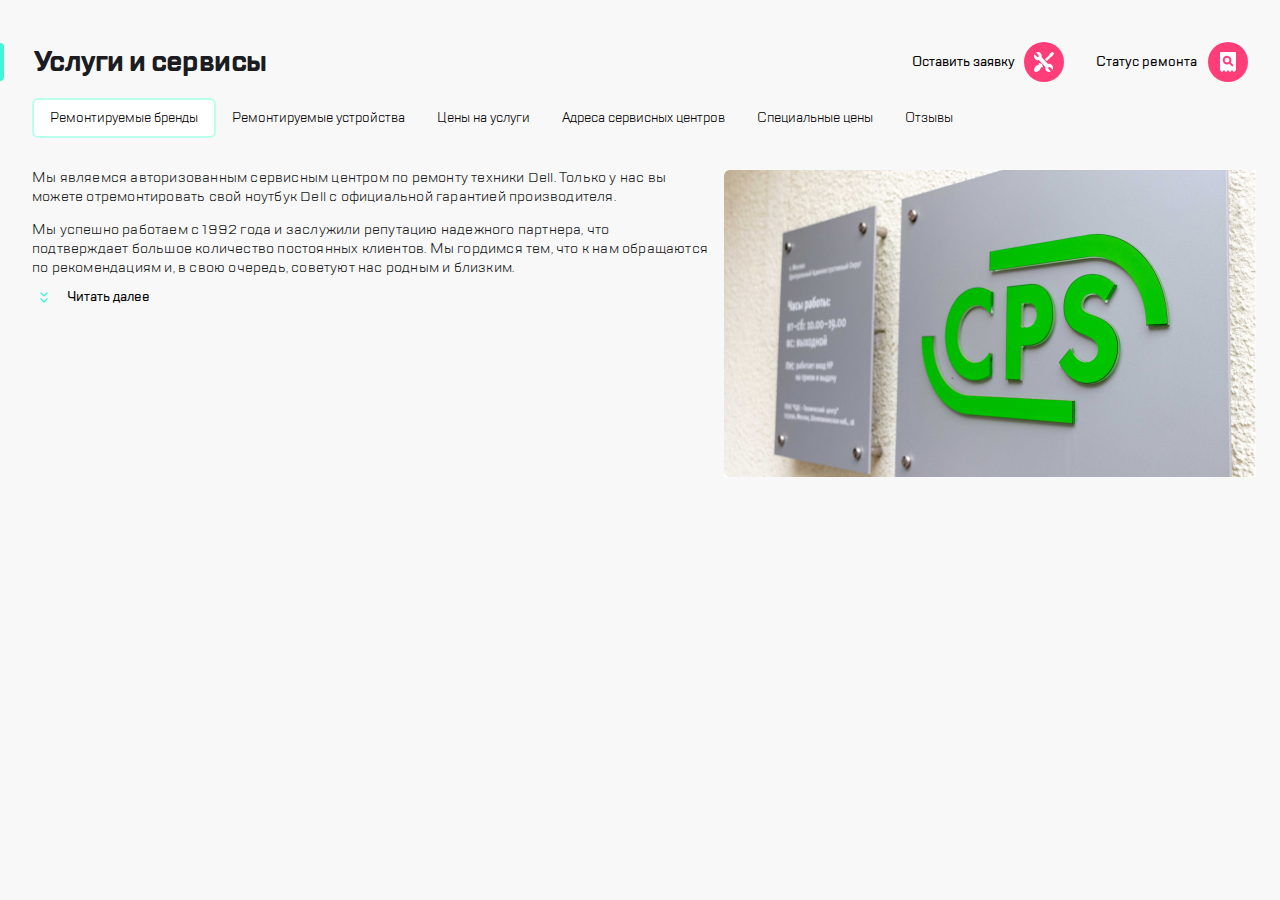
<file: index.html>
<!DOCTYPE html>
<html lang="en">
<head>
  <meta charset="UTF-8">
  <meta http-equiv="X-UA-Compatible" content="IE=edge">
  <meta name="viewport" content="width=device-width, initial-scale=1.0">
  <link rel="stylesheet" href="style/styles.css">
  <link rel="stylesheet" href="assets/fonts:TTLakes/stylesheet.css">
  <title>Document</title>
</head>
<body>
  <header class="header">
    <div class="header__menu">
      <button class="header__menu-button button"></button>
      <img src="assets/img/Group.svg" alt="logo" class="header__logo">
    </div>
    <div class="header__sections">
      <ul class="header__actions">
        <li class="header__action"><button class="button button__call"></button></li>
        <li class="header__action"><button class="button button__chat"></button></li>
        <li class="header__action"><button class="button button__profile"></button></li>
      </ul>
      <ul class="header__operations">
        <li class="header__operation"><button class="button button__repair"></button></li>
        <li class="header__operation"><button class="button button__check-status"></button></li>
      </ul>
    </div>
  </header>
  <main>
    <section class="service">
      <div class="service__caption-items">
        <h1 class="service__caption">Услуги и сервисы</h1>
        <div class="service__operations">
          <button class="service__operation button button__repair">
          </button>
          <button class="service__operation button button__check-status">
          </button>
        </div>
      </div>
      <nav class="service__navigation navigation">
        <ul class="navigation__items">
          <li class="navigation__item navigation__item--active"><button class="button button__nav">Ремонтируемые бренды</button></li>
          <li class="navigation__item"><button class="button button__nav">Ремонтируемые устройства</button></li>
          <li class="navigation__item"><button class="button button__nav">Цены на услуги</button></li>
          <li class="navigation__item"><button class="button button__nav">Адреса сервисных центров</button></li>
          <li class="navigation__item"><button class="button button__nav">Специальные цены</button></li>
          <li class="navigation__item"><button class="button button__nav">Отзывы</button></li>
        </ul>
      </nav>
      <div class="service__deskription">
        <div class="service__description-items">
          <div class="service__deskription-text">
            <p class="service__deskription-p">Мы являемся авторизованным сервисным центром по ремонту техники Dell. Только у нас вы можете отремонтировать свой ноутбук Dell с официальной гарантией производителя.</p>
            <p class="service__deskription-p">Мы успешно работаем с 1992 года и заслужили репутацию надежного партнера<span class="service__deskription-p">, что подтверждает большое количество постоянных клиентов. Мы гордимся тем, что к нам обращаются по рекомендациям и, в свою очередь, советуют нас родным и близким.</span></p>
          </div>
        <button class="service__button button">
          Читать далее
        </button>
        </div>
        <div class="service__image">
          <picture>
            <source media="(max-width: 767px)" srcset="assets/img/Picture.jpg">
            <source media="(max-width: 1119px)" srcset="assets/img/Picture_mid.jpg">
            <source media="(min-width: 1120px)" srcset="assets/img/Picture_big.jpg">
            <img src="img/Picture.jpg" alt="">
          </picture>
        </div>
      </div>
      
    </section>
  </main>
</body>
</html>
</file>
<file: style/styles.css>
html {
  font-family: 'TT Lakes', sans-serif;
  font-size: 16px;
}

body {
  margin: 0;
  padding: 0;
  background-color: #F8F8F8;
}

.header{
  min-height: 5.5rem;
  background-color: #fff;
  display: flex;
  justify-content: space-between;
  border-bottom: 1px solid #D9FFF5;
  box-sizing: border-box;
}

.header__menu{
  margin-left: 1rem;
}

.header__menu-button{
  margin-right: 1rem;
  position: relative;
}

.header__menu-button::before{
  content: url(../assets/img/ic/icon-burger.svg);
  display: inline-block;
  vertical-align: middle;
  transform: translate(0, 15%);
  overflow: hidden;
  transition-duration: 600ms;
  transition-property: all;
  transition-timing-function: linear;
}

.header__menu-button:hover::before{
  transform:scale(0.9) translateY(-10%) rotate(-180deg);
}

.button__call{
  background: url(../assets/img/ic/call-icon.svg) no-repeat 50% 50%;
}

.button__chat{
  background: url(../assets/img/ic/chat-icon.svg) no-repeat 50% 50%;
}

.button__profile{
  background: url(../assets/img/ic/profile-icon.svg) no-repeat 50% 50%;
}

.button__repair{
  background: url(../assets/img/ic/repair.svg) no-repeat 50% 50%;
}

.button__check-status{
  background: url(../assets/img/ic/check-status.svg) no-repeat 50% 50%;
}

.button__call,
.button__chat,
.button__profile,
.button__repair,
.button__check-status{
  transition-duration: 500ms;
  transition-property: all;
  transition-timing-function: linear;
}

.button__call:hover,
.button__profile:hover,
.button__chat:hover,
.sidebar__search:hover,
.button__repair:hover,
.button__check-status:hover{
  transform: rotate(10deg) scale(1.1);
  filter: saturate(120%);
}

.header__actions,.header__sections, .header__operations, .header__menu{
  display: flex;
  align-items: center;
  padding-left: 0;
}

.header__actions{
  display: none;
}

.header__action, .header__operation{
  list-style-type: none;
  margin-right: 1rem;
}

.header__operations::before{
  content: url(../assets/img/divider.svg);
  margin: .25rem 1.25rem 0 .25rem;
}

/* main */
.header .button,
.service__operation{
  width: 40px;
  height: 40px;
  border-radius: 50%;
}

.button{
  font-family: 'TT Lakes';
  margin-left: 0;
  padding: 0;
  border: none;
  background-color: inherit;
  background-color: #FF3E79;
}

.button__nav{
  white-space: nowrap;
  display: flex;
  background-color: inherit;
}

.button__nav:hover{
  color: #7E7E82;
}

.service__caption{
  color: #1B1C21;
  font-weight: bold;
  font-size: 1.75rem;
  line-height: 40px;
  letter-spacing: -0.6px;
}

.service__caption::before{
  content: '';
  border-right: 4px solid #41F6D7;
  height: 2.5rem;
  border-radius: 0 .25rem .25rem 0;
  margin-right: 0.75rem;
}

.service__operations{
  display: none;
}

.service__operation{
  align-items: center;
  margin-right: 2rem;
}

.service__operations .button__repair:after{
  content: "Оставить заявку";
  display: inline-block;
  font-weight: 500;
  white-space: nowrap;
  transform: translateX(-7rem);
  
}

.service__operations .button__check-status:after{
  content: "Статус ремонта";
  display: inline-block;
  font-weight: 500;
  white-space: nowrap;
  transform: translateX(-7rem);
}

.navigation__items{
  display: flex;
  overflow: scroll;
  margin-left: 1rem;
  padding-left: 0;
}

.navigation__item{
  display: flex;
  align-items: center;
  justify-content: center;
  padding: 0 1rem;
  height: 2.5rem;
  text-decoration: none;
}

.navigation__item--active{
  box-sizing: border-box;
  padding: .5rem 1rem;
  background-color: #FFFFFF;
  border: 2px solid #B8FFEC;
  border-radius: 6px;
}

.navigation__item--active .button__nav:hover{
  color: #1B1C21;
}

.service__deskription{
  margin-top: 1.5rem;
}

.service__deskription-text{
  font-size: .875rem;
  margin: auto 1rem;
  letter-spacing: 0.2px;
  color: #1B1C21;
}

.service__deskription-p:nth-child(2),
.service__deskription-p:last-child{
  display: none;
}

.service__button{
  font-weight: 500;
  margin-left: 1rem;
  background-color:inherit;
}

.service__button::before{
  content: url(../assets/img/ic/expand.svg);
  display: inline-block;
  transform: translateY(0.5rem);
  margin-right: 0.5rem;
}

.service__button:hover:before{
  animation-name: button_jumping;
  animation-duration: 1.2s;
  animation-fill-mode: backwards;
  animation-iteration-count: infinite;
  animation-timing-function: linear;
}

.service__image{
  margin-top: 1rem;
}

@media (min-width: 768px){
  .header__menu{
    margin-left: 1.5rem;
  }

  .header__menu::before{
    content: url(../assets/img/divider.svg);
    order: 1;
    margin: .25rem 1.25rem 0 .25rem;
  }

  .header__logo{
    order: 2;
  }

  .header__sections{
    margin-right: .5rem;
  }
  
  .header__actions{
    display: flex;
    justify-content: flex-end;
  }

  .service__caption{
    margin-bottom: 1.5rem;
  }

  .service__caption::before{
    margin-right: 1.25rem;
  }

  .navigation__items{
    margin-left: 1.5rem;
  }

  .service__navigation{
    margin-top: .5rem;
  }

  .service__deskription{
    margin-top: 0.5rem;
    margin-left: 1rem;
    display: flex;
    justify-content: space-between;
  }
  
  .service__deskription-text{
    min-width: 19.5rem;
  }

  .service__deskription-p:nth-child(2){
    display: block;
  }

  .service__image{
    margin-right: 1.5rem;
  }
}

@media (min-width: 1120px){
  .header{
    display: none;
  }

  .service__caption-items{
    display: flex;
    justify-content: space-between;
    margin-top: 2.625rem;
  }
  
  .service__caption{
    margin-top: 0;
    margin-bottom: 0;
  }

  .service__caption::before{
    margin-right: 1.875rem;
  }

  .service__operations{
    display: flex;
  }

  .service__operation:first-child{
    margin-right: 9rem;
  }

  .button__repair:hover,
  .button__check-status:hover{
    transform: scale(1.1);
    filter: saturate(120%);
  }

  .button__text{
    display: block;
  }

  .navigation__items{
    overflow:hidden;
    flex-wrap: wrap;
    margin-left: 2rem;
  }

  .service__deskription-p:last-child{
    display: inline;
  }

  .service__deskription-items{
    margin: 0 2rem;
  }

  .service__deskription-text{
    max-width: auto;
  }
}

/* sidebar */

.sidebar{
  width: 320px;
  box-sizing: border-box;
  background-color:white;
  box-shadow: -2px 0px 4px rgba(69, 79, 126, 0.02), 16px 0px 52px rgba(14, 24, 80, 0.2);
}

.sidebar__header{
  display: flex;
  justify-content: space-between;
  padding: 1.5rem;
}

.sidebar .button{
  background-color: #FF3E79;
  width: 2.5rem;
  height: 2.5rem;
  border-radius: 50%;
}

.sidebar__menu{
  background-image: url(../assets/img/ic/close-burger.svg);
  background-repeat: no-repeat;
  background-position: 50% 50%;
  transition-duration: 400ms;
  transition-property: all;
  transition-timing-function: linear;
}

.sidebar__menu:hover{
  background-image: url(../assets/img/ic/burger.svg);
}

.sidebar__menu::after{
  content: url(../assets/img/Group.svg);
  display: block;
  transform: translate(56px, -5px);
}

.sidebar__search{
  background-image: url(../assets/img/ic/search-icon.svg);
  background-repeat: no-repeat;
  background-position: 50% 50%;
  transition-duration: 500ms;
  transition-property: all;
  transition-timing-function: linear;
}

.sidebar__navigatoin-list{
  margin-top: 1.875rem;
  padding: 0;
  list-style: none;
}

.sidebar__navigation-item{
  position: relative;
  padding-left: 1.5rem;
  margin-bottom: 2rem;
}

.sidebar__navigation-item--active::before{
  position: absolute;
  content: url(../assets/img/highlight.svg);
  height: 2rem;
  left:0;
  transform: translateY(-30%);
}

.sidebar__navigation-item--active .sidebar__navigation-link{
  color: #7E7E82;
}

.sidebar__navigation-link{
  text-decoration: none;
  color: #1B1C21;
  line-height: 1.5rem;
}

.sidebar__navigation-link:hover{
  color: #7E7E82;;
}

.sidebar__actions{
  list-style: none;
  display: flex;
  padding-top: 14.75rem;
  padding-left: 1.5rem;
}

.sidebar__action{
  margin-right: 1rem;
}

.sidebar__contacts{
  margin-left: 1.5rem;
  list-style: none;
  padding-left: 0;
}

.contact-email,
.contact-tel{
  display: inline-block;
  text-decoration: none;
  margin-bottom: 0.75rem;
  color: #1B1C21;
}

.contact-tel{
  font-size: 1.5rem;
  font-weight: 700;
  margin-bottom: 0;
}

.contact-email:hover,
.contact-tel:hover{
  color: blue;
}

.sidebar__lang-list{
  list-style: none;
  margin-top: 2.5rem;
  padding: 0 0 2.5rem 1.5rem;
  display: flex;
}

.sidebar__lang-item{
  margin-right: 0.5rem;
}

.sidebar__lang-link{
  text-decoration: none;
  color: #1B1C21;
}

.sidebar__lang-link:hover{
  color: #7E7E82;
}

.sidebar__lang-link--active{
  color: #7E7E82;
}

/* animations */

@keyframes button_jumping{
  50%{
    transform: translateY(-2px);
  }
  /* 100%{
    transform: translateY(0);
  } */
}
</file>
<file: assets/fonts:TTLakes/stylesheet.css>
@font-face {
    font-family: 'TT Lakes';
    src: url('TTLakes-Italic.eot');
    src: local('TT Lakes Italic'), local('TTLakes-Italic'),
        url('TTLakes-Italic.eot?#iefix') format('embedded-opentype'),
        url('TTLakes-Italic.woff') format('woff'),
        url('TTLakes-Italic.ttf') format('truetype');
    font-weight: normal;
    font-style: italic;
}

@font-face {
    font-family: 'TT Lakes Condensed';
    src: url('TTLakesCondensed-ExtraLight.eot');
    src: local('TT Lakes Condensed ExtraLight'), local('TTLakesCondensed-ExtraLight'),
        url('TTLakesCondensed-ExtraLight.eot?#iefix') format('embedded-opentype'),
        url('TTLakesCondensed-ExtraLight.woff') format('woff'),
        url('TTLakesCondensed-ExtraLight.ttf') format('truetype');
    font-weight: 200;
    font-style: normal;
}

@font-face {
    font-family: 'TT Lakes Compressed';
    src: url('TTLakesCompressed-Regular.eot');
    src: local('TT Lakes Compressed Regular'), local('TTLakesCompressed-Regular'),
        url('TTLakesCompressed-Regular.eot?#iefix') format('embedded-opentype'),
        url('TTLakesCompressed-Regular.woff') format('woff'),
        url('TTLakesCompressed-Regular.ttf') format('truetype');
    font-weight: normal;
    font-style: normal;
}

@font-face {
    font-family: 'TT Lakes Compressed';
    src: url('TTLakesCompressed-ThinItalic.eot');
    src: local('TT Lakes Compressed Thin Italic'), local('TTLakesCompressed-ThinItalic'),
        url('TTLakesCompressed-ThinItalic.eot?#iefix') format('embedded-opentype'),
        url('TTLakesCompressed-ThinItalic.woff') format('woff'),
        url('TTLakesCompressed-ThinItalic.ttf') format('truetype');
    font-weight: 100;
    font-style: italic;
}

@font-face {
    font-family: 'TT Lakes Condensed';
    src: url('TTLakesCondensed-Medium.eot');
    src: local('TT Lakes Condensed Medium'), local('TTLakesCondensed-Medium'),
        url('TTLakesCondensed-Medium.eot?#iefix') format('embedded-opentype'),
        url('TTLakesCondensed-Medium.woff') format('woff'),
        url('TTLakesCondensed-Medium.ttf') format('truetype');
    font-weight: 500;
    font-style: normal;
}

@font-face {
    font-family: 'TT Lakes Compressed';
    src: url('TTLakesCompressed-ExtraBoldItalic.eot');
    src: local('TT Lakes Compressed ExtraBold Italic'), local('TTLakesCompressed-ExtraBoldItalic'),
        url('TTLakesCompressed-ExtraBoldItalic.eot?#iefix') format('embedded-opentype'),
        url('TTLakesCompressed-ExtraBoldItalic.woff') format('woff'),
        url('TTLakesCompressed-ExtraBoldItalic.ttf') format('truetype');
    font-weight: 800;
    font-style: italic;
}

@font-face {
    font-family: 'TT Lakes';
    src: url('TTLakes-ExtraLightItalic.eot');
    src: local('TT Lakes ExtraLight Italic'), local('TTLakes-ExtraLightItalic'),
        url('TTLakes-ExtraLightItalic.eot?#iefix') format('embedded-opentype'),
        url('TTLakes-ExtraLightItalic.woff') format('woff'),
        url('TTLakes-ExtraLightItalic.ttf') format('truetype');
    font-weight: 200;
    font-style: italic;
}

@font-face {
    font-family: 'TT Lakes';
    src: url('TTLakes-LightItalic.eot');
    src: local('TT Lakes Light Italic'), local('TTLakes-LightItalic'),
        url('TTLakes-LightItalic.eot?#iefix') format('embedded-opentype'),
        url('TTLakes-LightItalic.woff') format('woff'),
        url('TTLakes-LightItalic.ttf') format('truetype');
    font-weight: 300;
    font-style: italic;
}

@font-face {
    font-family: 'TT Lakes';
    src: url('TTLakes-Thin.eot');
    src: local('TT Lakes Thin'), local('TTLakes-Thin'),
        url('TTLakes-Thin.eot?#iefix') format('embedded-opentype'),
        url('TTLakes-Thin.woff') format('woff'),
        url('TTLakes-Thin.ttf') format('truetype');
    font-weight: 100;
    font-style: normal;
}

@font-face {
    font-family: 'TT Lakes';
    src: url('TTLakes-DemiBoldItalic.eot');
    src: local('TT Lakes DemiBold Italic'), local('TTLakes-DemiBoldItalic'),
        url('TTLakes-DemiBoldItalic.eot?#iefix') format('embedded-opentype'),
        url('TTLakes-DemiBoldItalic.woff') format('woff'),
        url('TTLakes-DemiBoldItalic.ttf') format('truetype');
    font-weight: 600;
    font-style: italic;
}

@font-face {
    font-family: 'TT Lakes Condensed';
    src: url('TTLakesCondensed-Black.eot');
    src: local('TT Lakes Condensed Black'), local('TTLakesCondensed-Black'),
        url('TTLakesCondensed-Black.eot?#iefix') format('embedded-opentype'),
        url('TTLakesCondensed-Black.woff') format('woff'),
        url('TTLakesCondensed-Black.ttf') format('truetype');
    font-weight: 900;
    font-style: normal;
}

@font-face {
    font-family: 'TT Lakes Condensed';
    src: url('TTLakesCondensed-LightItalic.eot');
    src: local('TT Lakes Condensed Light Italic'), local('TTLakesCondensed-LightItalic'),
        url('TTLakesCondensed-LightItalic.eot?#iefix') format('embedded-opentype'),
        url('TTLakesCondensed-LightItalic.woff') format('woff'),
        url('TTLakesCondensed-LightItalic.ttf') format('truetype');
    font-weight: 300;
    font-style: italic;
}

@font-face {
    font-family: 'TT Lakes Condensed';
    src: url('TTLakesCondensed-DemiBold.eot');
    src: local('TT Lakes Condensed DemiBold'), local('TTLakesCondensed-DemiBold'),
        url('TTLakesCondensed-DemiBold.eot?#iefix') format('embedded-opentype'),
        url('TTLakesCondensed-DemiBold.woff') format('woff'),
        url('TTLakesCondensed-DemiBold.ttf') format('truetype');
    font-weight: 600;
    font-style: normal;
}

@font-face {
    font-family: 'TT Lakes Compressed';
    src: url('TTLakesCompressed-ExtraBold.eot');
    src: local('TT Lakes Compressed ExtraBold'), local('TTLakesCompressed-ExtraBold'),
        url('TTLakesCompressed-ExtraBold.eot?#iefix') format('embedded-opentype'),
        url('TTLakesCompressed-ExtraBold.woff') format('woff'),
        url('TTLakesCompressed-ExtraBold.ttf') format('truetype');
    font-weight: 800;
    font-style: normal;
}

@font-face {
    font-family: 'TT Lakes';
    src: url('TTLakes-ExtraBoldItalic.eot');
    src: local('TT Lakes ExtraBold Italic'), local('TTLakes-ExtraBoldItalic'),
        url('TTLakes-ExtraBoldItalic.eot?#iefix') format('embedded-opentype'),
        url('TTLakes-ExtraBoldItalic.woff') format('woff'),
        url('TTLakes-ExtraBoldItalic.ttf') format('truetype');
    font-weight: 800;
    font-style: italic;
}

@font-face {
    font-family: 'TT Lakes';
    src: url('TTLakes-ExtraLight.eot');
    src: local('TT Lakes ExtraLight'), local('TTLakes-ExtraLight'),
        url('TTLakes-ExtraLight.eot?#iefix') format('embedded-opentype'),
        url('TTLakes-ExtraLight.woff') format('woff'),
        url('TTLakes-ExtraLight.ttf') format('truetype');
    font-weight: 200;
    font-style: normal;
}

@font-face {
    font-family: 'TT Lakes Condensed';
    src: url('TTLakesCondensed-Bold.eot');
    src: local('TT Lakes Condensed Bold'), local('TTLakesCondensed-Bold'),
        url('TTLakesCondensed-Bold.eot?#iefix') format('embedded-opentype'),
        url('TTLakesCondensed-Bold.woff') format('woff'),
        url('TTLakesCondensed-Bold.ttf') format('truetype');
    font-weight: bold;
    font-style: normal;
}

@font-face {
    font-family: 'TT Lakes Condensed';
    src: url('TTLakesCondensed-ThinItalic.eot');
    src: local('TT Lakes Condensed Thin Italic'), local('TTLakesCondensed-ThinItalic'),
        url('TTLakesCondensed-ThinItalic.eot?#iefix') format('embedded-opentype'),
        url('TTLakesCondensed-ThinItalic.woff') format('woff'),
        url('TTLakesCondensed-ThinItalic.ttf') format('truetype');
    font-weight: 100;
    font-style: italic;
}

@font-face {
    font-family: 'TT Lakes Condensed';
    src: url('TTLakesCondensed-ExtraBoldItalic.eot');
    src: local('TT Lakes Condensed ExtraBold Italic'), local('TTLakesCondensed-ExtraBoldItalic'),
        url('TTLakesCondensed-ExtraBoldItalic.eot?#iefix') format('embedded-opentype'),
        url('TTLakesCondensed-ExtraBoldItalic.woff') format('woff'),
        url('TTLakesCondensed-ExtraBoldItalic.ttf') format('truetype');
    font-weight: 800;
    font-style: italic;
}

@font-face {
    font-family: 'TT Lakes Compressed';
    src: url('TTLakesCompressed-Medium.eot');
    src: local('TT Lakes Compressed Medium'), local('TTLakesCompressed-Medium'),
        url('TTLakesCompressed-Medium.eot?#iefix') format('embedded-opentype'),
        url('TTLakesCompressed-Medium.woff') format('woff'),
        url('TTLakesCompressed-Medium.ttf') format('truetype');
    font-weight: 500;
    font-style: normal;
}

@font-face {
    font-family: 'TT Lakes Condensed';
    src: url('TTLakesCondensed-Thin.eot');
    src: local('TT Lakes Condensed Thin'), local('TTLakesCondensed-Thin'),
        url('TTLakesCondensed-Thin.eot?#iefix') format('embedded-opentype'),
        url('TTLakesCondensed-Thin.woff') format('woff'),
        url('TTLakesCondensed-Thin.ttf') format('truetype');
    font-weight: 100;
    font-style: normal;
}

@font-face {
    font-family: 'TT Lakes Compressed';
    src: url('TTLakesCompressed-Italic.eot');
    src: local('TT Lakes Compressed Italic'), local('TTLakesCompressed-Italic'),
        url('TTLakesCompressed-Italic.eot?#iefix') format('embedded-opentype'),
        url('TTLakesCompressed-Italic.woff') format('woff'),
        url('TTLakesCompressed-Italic.ttf') format('truetype');
    font-weight: normal;
    font-style: italic;
}

@font-face {
    font-family: 'TT Lakes Compressed';
    src: url('TTLakesCompressed-Light.eot');
    src: local('TT Lakes Compressed Light'), local('TTLakesCompressed-Light'),
        url('TTLakesCompressed-Light.eot?#iefix') format('embedded-opentype'),
        url('TTLakesCompressed-Light.woff') format('woff'),
        url('TTLakesCompressed-Light.ttf') format('truetype');
    font-weight: 300;
    font-style: normal;
}

@font-face {
    font-family: 'TT Lakes Compressed';
    src: url('TTLakesCompressed-LightItalic.eot');
    src: local('TT Lakes Compressed Light Italic'), local('TTLakesCompressed-LightItalic'),
        url('TTLakesCompressed-LightItalic.eot?#iefix') format('embedded-opentype'),
        url('TTLakesCompressed-LightItalic.woff') format('woff'),
        url('TTLakesCompressed-LightItalic.ttf') format('truetype');
    font-weight: 300;
    font-style: italic;
}

@font-face {
    font-family: 'TT Lakes Condensed';
    src: url('TTLakesCondensed-Regular.eot');
    src: local('TT Lakes Condensed Regular'), local('TTLakesCondensed-Regular'),
        url('TTLakesCondensed-Regular.eot?#iefix') format('embedded-opentype'),
        url('TTLakesCondensed-Regular.woff') format('woff'),
        url('TTLakesCondensed-Regular.ttf') format('truetype');
    font-weight: normal;
    font-style: normal;
}

@font-face {
    font-family: 'TT Lakes Condensed';
    src: url('TTLakesCondensed-Light.eot');
    src: local('TT Lakes Condensed Light'), local('TTLakesCondensed-Light'),
        url('TTLakesCondensed-Light.eot?#iefix') format('embedded-opentype'),
        url('TTLakesCondensed-Light.woff') format('woff'),
        url('TTLakesCondensed-Light.ttf') format('truetype');
    font-weight: 300;
    font-style: normal;
}

@font-face {
    font-family: 'TT Lakes';
    src: url('TTLakes-Bold.eot');
    src: local('TT Lakes Bold'), local('TTLakes-Bold'),
        url('TTLakes-Bold.eot?#iefix') format('embedded-opentype'),
        url('TTLakes-Bold.woff') format('woff'),
        url('TTLakes-Bold.ttf') format('truetype');
    font-weight: bold;
    font-style: normal;
}

@font-face {
    font-family: 'TT Lakes';
    src: url('TTLakes-DemiBold.eot');
    src: local('TT Lakes DemiBold'), local('TTLakes-DemiBold'),
        url('TTLakes-DemiBold.eot?#iefix') format('embedded-opentype'),
        url('TTLakes-DemiBold.woff') format('woff'),
        url('TTLakes-DemiBold.ttf') format('truetype');
    font-weight: 600;
    font-style: normal;
}

@font-face {
    font-family: 'TT Lakes Compressed';
    src: url('TTLakesCompressed-Thin.eot');
    src: local('TT Lakes Compressed Thin'), local('TTLakesCompressed-Thin'),
        url('TTLakesCompressed-Thin.eot?#iefix') format('embedded-opentype'),
        url('TTLakesCompressed-Thin.woff') format('woff'),
        url('TTLakesCompressed-Thin.ttf') format('truetype');
    font-weight: 100;
    font-style: normal;
}

@font-face {
    font-family: 'TT Lakes';
    src: url('TTLakes-Black.eot');
    src: local('TT Lakes Black'), local('TTLakes-Black'),
        url('TTLakes-Black.eot?#iefix') format('embedded-opentype'),
        url('TTLakes-Black.woff') format('woff'),
        url('TTLakes-Black.ttf') format('truetype');
    font-weight: 900;
    font-style: normal;
}

@font-face {
    font-family: 'TT Lakes';
    src: url('TTLakes-MediumItalic.eot');
    src: local('TT Lakes Medium Italic'), local('TTLakes-MediumItalic'),
        url('TTLakes-MediumItalic.eot?#iefix') format('embedded-opentype'),
        url('TTLakes-MediumItalic.woff') format('woff'),
        url('TTLakes-MediumItalic.ttf') format('truetype');
    font-weight: 500;
    font-style: italic;
}

@font-face {
    font-family: 'TT Lakes Condensed';
    src: url('TTLakesCondensed-ExtraBold.eot');
    src: local('TT Lakes Condensed ExtraBold'), local('TTLakesCondensed-ExtraBold'),
        url('TTLakesCondensed-ExtraBold.eot?#iefix') format('embedded-opentype'),
        url('TTLakesCondensed-ExtraBold.woff') format('woff'),
        url('TTLakesCondensed-ExtraBold.ttf') format('truetype');
    font-weight: 800;
    font-style: normal;
}

@font-face {
    font-family: 'TT Lakes Condensed';
    src: url('TTLakesCondensed-ExtraLightItalic.eot');
    src: local('TT Lakes Condensed ExtraLight Italic'), local('TTLakesCondensed-ExtraLightItalic'),
        url('TTLakesCondensed-ExtraLightItalic.eot?#iefix') format('embedded-opentype'),
        url('TTLakesCondensed-ExtraLightItalic.woff') format('woff'),
        url('TTLakesCondensed-ExtraLightItalic.ttf') format('truetype');
    font-weight: 200;
    font-style: italic;
}

@font-face {
    font-family: 'TT Lakes';
    src: url('TTLakes-Medium.eot');
    src: local('TT Lakes Medium'), local('TTLakes-Medium'),
        url('TTLakes-Medium.eot?#iefix') format('embedded-opentype'),
        url('TTLakes-Medium.woff') format('woff'),
        url('TTLakes-Medium.ttf') format('truetype');
    font-weight: 500;
    font-style: normal;
}

@font-face {
    font-family: 'TT Lakes Condensed';
    src: url('TTLakesCondensed-DemiBoldItalic.eot');
    src: local('TT Lakes Condensed DemiBold Italic'), local('TTLakesCondensed-DemiBoldItalic'),
        url('TTLakesCondensed-DemiBoldItalic.eot?#iefix') format('embedded-opentype'),
        url('TTLakesCondensed-DemiBoldItalic.woff') format('woff'),
        url('TTLakesCondensed-DemiBoldItalic.ttf') format('truetype');
    font-weight: 600;
    font-style: italic;
}

@font-face {
    font-family: 'TT Lakes Compressed';
    src: url('TTLakesCompressed-BoldItalic.eot');
    src: local('TT Lakes Compressed Bold Italic'), local('TTLakesCompressed-BoldItalic'),
        url('TTLakesCompressed-BoldItalic.eot?#iefix') format('embedded-opentype'),
        url('TTLakesCompressed-BoldItalic.woff') format('woff'),
        url('TTLakesCompressed-BoldItalic.ttf') format('truetype');
    font-weight: bold;
    font-style: italic;
}

@font-face {
    font-family: 'TT Lakes Compressed';
    src: url('TTLakesCompressed-ExtraLightItalic.eot');
    src: local('TT Lakes Compressed ExtraLight Italic'), local('TTLakesCompressed-ExtraLightItalic'),
        url('TTLakesCompressed-ExtraLightItalic.eot?#iefix') format('embedded-opentype'),
        url('TTLakesCompressed-ExtraLightItalic.woff') format('woff'),
        url('TTLakesCompressed-ExtraLightItalic.ttf') format('truetype');
    font-weight: 200;
    font-style: italic;
}

@font-face {
    font-family: 'TT Lakes';
    src: url('TTLakes-Regular.eot');
    src: local('TT Lakes Regular'), local('TTLakes-Regular'),
        url('TTLakes-Regular.eot?#iefix') format('embedded-opentype'),
        url('TTLakes-Regular.woff') format('woff'),
        url('TTLakes-Regular.ttf') format('truetype');
    font-weight: normal;
    font-style: normal;
}

@font-face {
    font-family: 'TT Lakes';
    src: url('TTLakes-BoldItalic.eot');
    src: local('TT Lakes Bold Italic'), local('TTLakes-BoldItalic'),
        url('TTLakes-BoldItalic.eot?#iefix') format('embedded-opentype'),
        url('TTLakes-BoldItalic.woff') format('woff'),
        url('TTLakes-BoldItalic.ttf') format('truetype');
    font-weight: bold;
    font-style: italic;
}

@font-face {
    font-family: 'TT Lakes Condensed';
    src: url('TTLakesCondensed-MediumItalic.eot');
    src: local('TT Lakes Condensed Medium Italic'), local('TTLakesCondensed-MediumItalic'),
        url('TTLakesCondensed-MediumItalic.eot?#iefix') format('embedded-opentype'),
        url('TTLakesCondensed-MediumItalic.woff') format('woff'),
        url('TTLakesCondensed-MediumItalic.ttf') format('truetype');
    font-weight: 500;
    font-style: italic;
}

@font-face {
    font-family: 'TT Lakes Condensed';
    src: url('TTLakesCondensed-Italic.eot');
    src: local('TT Lakes Condensed Italic'), local('TTLakesCondensed-Italic'),
        url('TTLakesCondensed-Italic.eot?#iefix') format('embedded-opentype'),
        url('TTLakesCondensed-Italic.woff') format('woff'),
        url('TTLakesCondensed-Italic.ttf') format('truetype');
    font-weight: normal;
    font-style: italic;
}

@font-face {
    font-family: 'TT Lakes';
    src: url('TTLakes-ThinItalic.eot');
    src: local('TT Lakes Thin Italic'), local('TTLakes-ThinItalic'),
        url('TTLakes-ThinItalic.eot?#iefix') format('embedded-opentype'),
        url('TTLakes-ThinItalic.woff') format('woff'),
        url('TTLakes-ThinItalic.ttf') format('truetype');
    font-weight: 100;
    font-style: italic;
}

@font-face {
    font-family: 'TT Lakes Compressed';
    src: url('TTLakesCompressed-DemiBold.eot');
    src: local('TT Lakes Compressed DemiBold'), local('TTLakesCompressed-DemiBold'),
        url('TTLakesCompressed-DemiBold.eot?#iefix') format('embedded-opentype'),
        url('TTLakesCompressed-DemiBold.woff') format('woff'),
        url('TTLakesCompressed-DemiBold.ttf') format('truetype');
    font-weight: 600;
    font-style: normal;
}

@font-face {
    font-family: 'TT Lakes';
    src: url('TTLakes-BlackItalic.eot');
    src: local('TT Lakes Black Italic'), local('TTLakes-BlackItalic'),
        url('TTLakes-BlackItalic.eot?#iefix') format('embedded-opentype'),
        url('TTLakes-BlackItalic.woff') format('woff'),
        url('TTLakes-BlackItalic.ttf') format('truetype');
    font-weight: 900;
    font-style: italic;
}

@font-face {
    font-family: 'TT Lakes Compressed';
    src: url('TTLakesCompressed-Bold.eot');
    src: local('TT Lakes Compressed Bold'), local('TTLakesCompressed-Bold'),
        url('TTLakesCompressed-Bold.eot?#iefix') format('embedded-opentype'),
        url('TTLakesCompressed-Bold.woff') format('woff'),
        url('TTLakesCompressed-Bold.ttf') format('truetype');
    font-weight: bold;
    font-style: normal;
}

@font-face {
    font-family: 'TT Lakes Condensed';
    src: url('TTLakesCondensed-BlackItalic.eot');
    src: local('TT Lakes Condensed Black Italic'), local('TTLakesCondensed-BlackItalic'),
        url('TTLakesCondensed-BlackItalic.eot?#iefix') format('embedded-opentype'),
        url('TTLakesCondensed-BlackItalic.woff') format('woff'),
        url('TTLakesCondensed-BlackItalic.ttf') format('truetype');
    font-weight: 900;
    font-style: italic;
}

@font-face {
    font-family: 'TT Lakes Compressed';
    src: url('TTLakesCompressed-MediumItalic.eot');
    src: local('TT Lakes Compressed Medium Italic'), local('TTLakesCompressed-MediumItalic'),
        url('TTLakesCompressed-MediumItalic.eot?#iefix') format('embedded-opentype'),
        url('TTLakesCompressed-MediumItalic.woff') format('woff'),
        url('TTLakesCompressed-MediumItalic.ttf') format('truetype');
    font-weight: 500;
    font-style: italic;
}

@font-face {
    font-family: 'TT Lakes Condensed';
    src: url('TTLakesCondensed-BoldItalic.eot');
    src: local('TT Lakes Condensed Bold Italic'), local('TTLakesCondensed-BoldItalic'),
        url('TTLakesCondensed-BoldItalic.eot?#iefix') format('embedded-opentype'),
        url('TTLakesCondensed-BoldItalic.woff') format('woff'),
        url('TTLakesCondensed-BoldItalic.ttf') format('truetype');
    font-weight: bold;
    font-style: italic;
}

@font-face {
    font-family: 'TT Lakes Compressed';
    src: url('TTLakesCompressed-ExtraLight.eot');
    src: local('TT Lakes Compressed ExtraLight'), local('TTLakesCompressed-ExtraLight'),
        url('TTLakesCompressed-ExtraLight.eot?#iefix') format('embedded-opentype'),
        url('TTLakesCompressed-ExtraLight.woff') format('woff'),
        url('TTLakesCompressed-ExtraLight.ttf') format('truetype');
    font-weight: 200;
    font-style: normal;
}

@font-face {
    font-family: 'TT Lakes';
    src: url('TTLakes-ExtraBold.eot');
    src: local('TT Lakes ExtraBold'), local('TTLakes-ExtraBold'),
        url('TTLakes-ExtraBold.eot?#iefix') format('embedded-opentype'),
        url('TTLakes-ExtraBold.woff') format('woff'),
        url('TTLakes-ExtraBold.ttf') format('truetype');
    font-weight: 800;
    font-style: normal;
}

@font-face {
    font-family: 'TT Lakes Compressed';
    src: url('TTLakesCompressed-DemiBoldItalic.eot');
    src: local('TT Lakes Compressed DemiBold Italic'), local('TTLakesCompressed-DemiBoldItalic'),
        url('TTLakesCompressed-DemiBoldItalic.eot?#iefix') format('embedded-opentype'),
        url('TTLakesCompressed-DemiBoldItalic.woff') format('woff'),
        url('TTLakesCompressed-DemiBoldItalic.ttf') format('truetype');
    font-weight: 600;
    font-style: italic;
}

@font-face {
    font-family: 'TT Lakes Compressed';
    src: url('TTLakesCompressed-BlackItalic.eot');
    src: local('TT Lakes Compressed Black Italic'), local('TTLakesCompressed-BlackItalic'),
        url('TTLakesCompressed-BlackItalic.eot?#iefix') format('embedded-opentype'),
        url('TTLakesCompressed-BlackItalic.woff') format('woff'),
        url('TTLakesCompressed-BlackItalic.ttf') format('truetype');
    font-weight: 900;
    font-style: italic;
}

@font-face {
    font-family: 'TT Lakes';
    src: url('TTLakes-Light.eot');
    src: local('TT Lakes Light'), local('TTLakes-Light'),
        url('TTLakes-Light.eot?#iefix') format('embedded-opentype'),
        url('TTLakes-Light.woff') format('woff'),
        url('TTLakes-Light.ttf') format('truetype');
    font-weight: 300;
    font-style: normal;
}

@font-face {
    font-family: 'TT Lakes Compressed';
    src: url('TTLakesCompressed-Black.eot');
    src: local('TT Lakes Compressed Black'), local('TTLakesCompressed-Black'),
        url('TTLakesCompressed-Black.eot?#iefix') format('embedded-opentype'),
        url('TTLakesCompressed-Black.woff') format('woff'),
        url('TTLakesCompressed-Black.ttf') format('truetype');
    font-weight: 900;
    font-style: normal;
}
</file>
